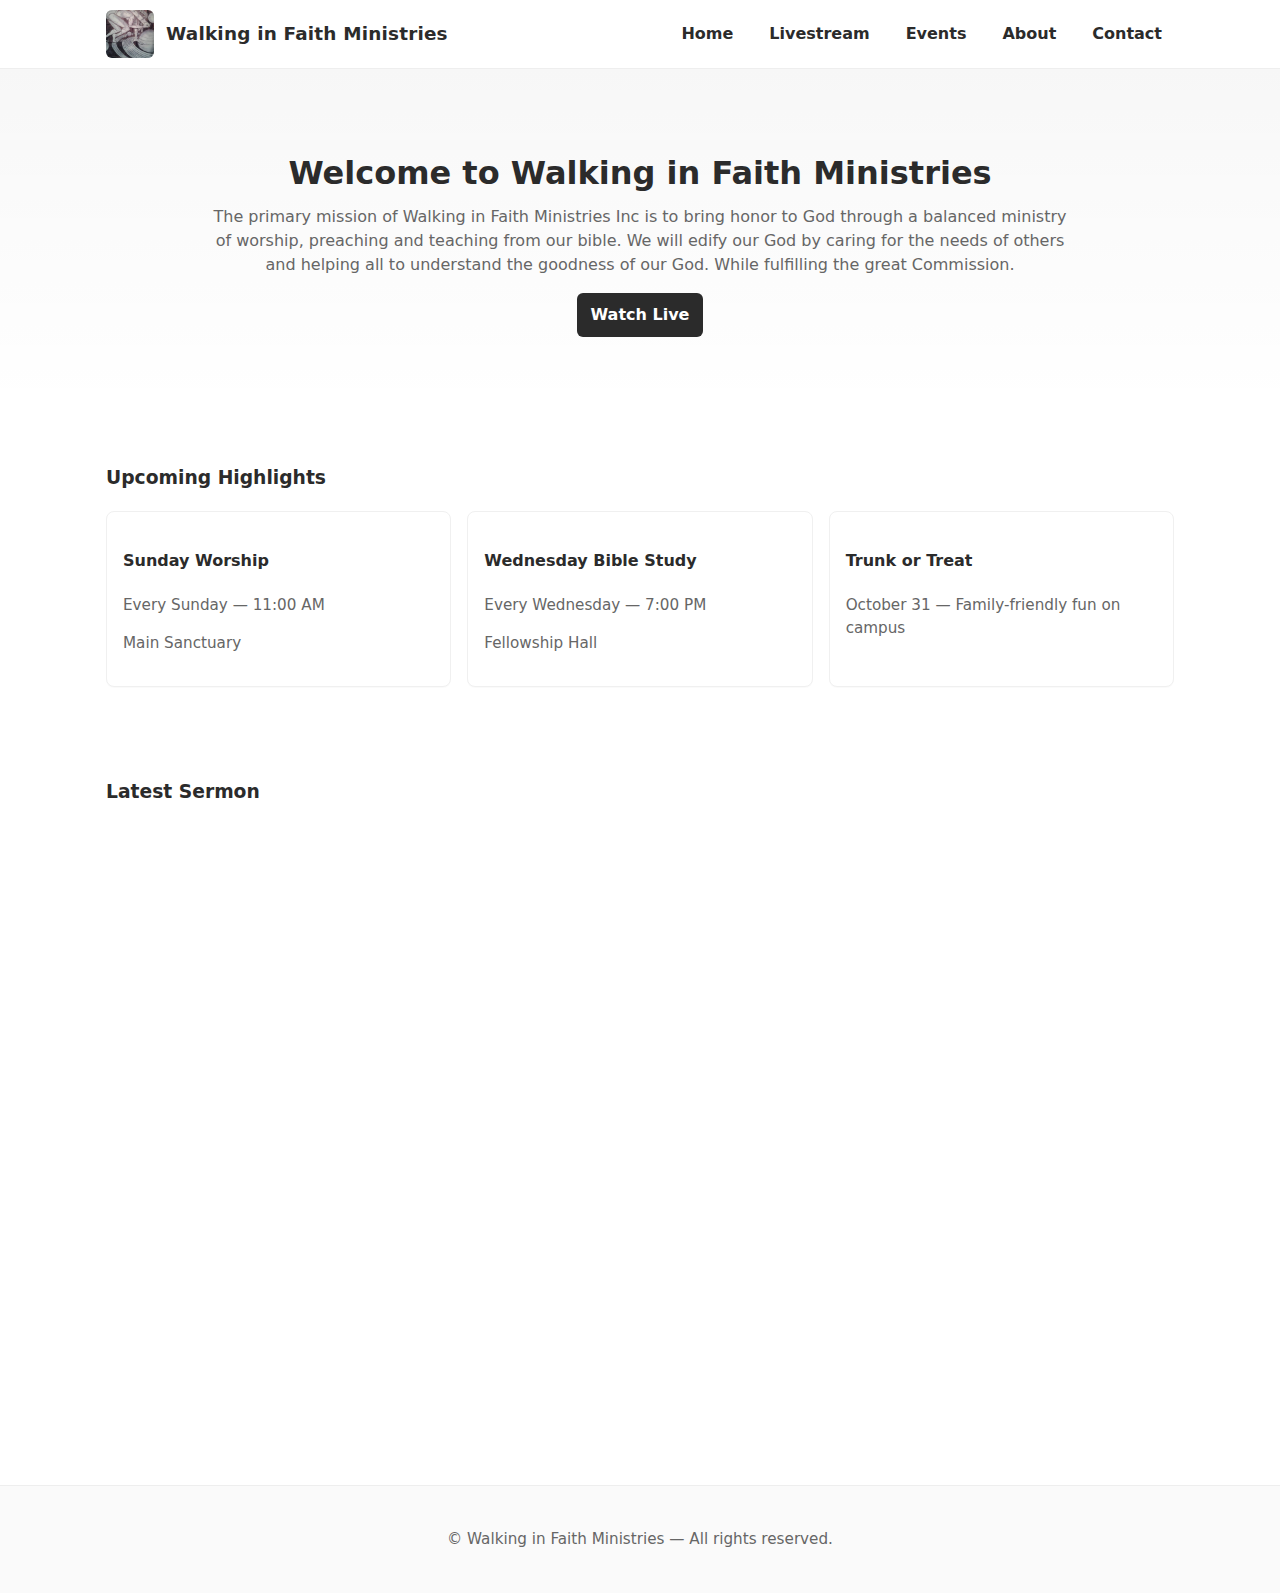
<file: index.html>
<!doctype html>
<html lang="en">
<head>
  <meta charset="utf-8">
  <meta name="viewport" content="width=device-width,initial-scale=1">
  <title>Walking in Faith Ministries</title>
  <link rel="stylesheet" href="style.css">
</head>
<body>

<header class="site-header">
  <div class="navbar container">
    <a href="index.html" class="brand"><img src="logo.png" alt="Walking in Faith Ministries logo"><h1>Walking in Faith Ministries</h1></a>
    <nav class="nav-links">
      <a href="index.html">Home</a>
      <a href="livestream.html">Livestream</a>
      <a href="events.html">Events</a>
      <a href="about.html">About</a>
      <a href="contact.html">Contact</a>
    </nav>
  </div>
</header>

<main>
  <section class="hero">
    <div class="container">
      <h2>Welcome to Walking in Faith Ministries</h2>
      <p>The primary mission of Walking in Faith Ministries Inc is to bring honor to God through a balanced ministry of worship, preaching and teaching from our bible. We will edify our God by caring for the needs of others and helping all to understand the goodness of our God. While fulfilling the great Commission.</p>
      <p style="margin-top:16px;"><a href="livestream.html" class="btn">Watch Live</a></p>
    </div>
  </section>

  <section class="section container">
    <h3>Upcoming Highlights</h3>
    <div class="cards" style="margin-top:12px">
      <div class="card">
        <h4>Sunday Worship</h4>
        <p class="note">Every Sunday — 11:00 AM</p>
        <p class="note">Main Sanctuary</p>
      </div>
      <div class="card">
        <h4>Wednesday Bible Study</h4>
        <p class="note">Every Wednesday — 7:00 PM</p>
        <p class="note">Fellowship Hall</p>
      </div>
      <div class="card">
        <h4>Trunk or Treat</h4>
        <p class="note">October 31 — Family-friendly fun on campus</p>
      </div>
    </div>
  </section>

  <section class="section container">
    <h3>Latest Sermon</h3>
    <div class="video-wrap" style="margin-top:12px">
      <!-- Replace the src with your YouTube/Facebook embed URL -->
      <iframe src="https://www.youtube.com/embed/VIDEO_ID" title="Latest Sermon" allowfullscreen></iframe>
    </div>
  </section>

</main>

<footer class="site-footer">
  <div class="container">
    <p>&copy; Walking in Faith Ministries — All rights reserved.</p>
  </div>
</footer>

</body>
</html>
</file>
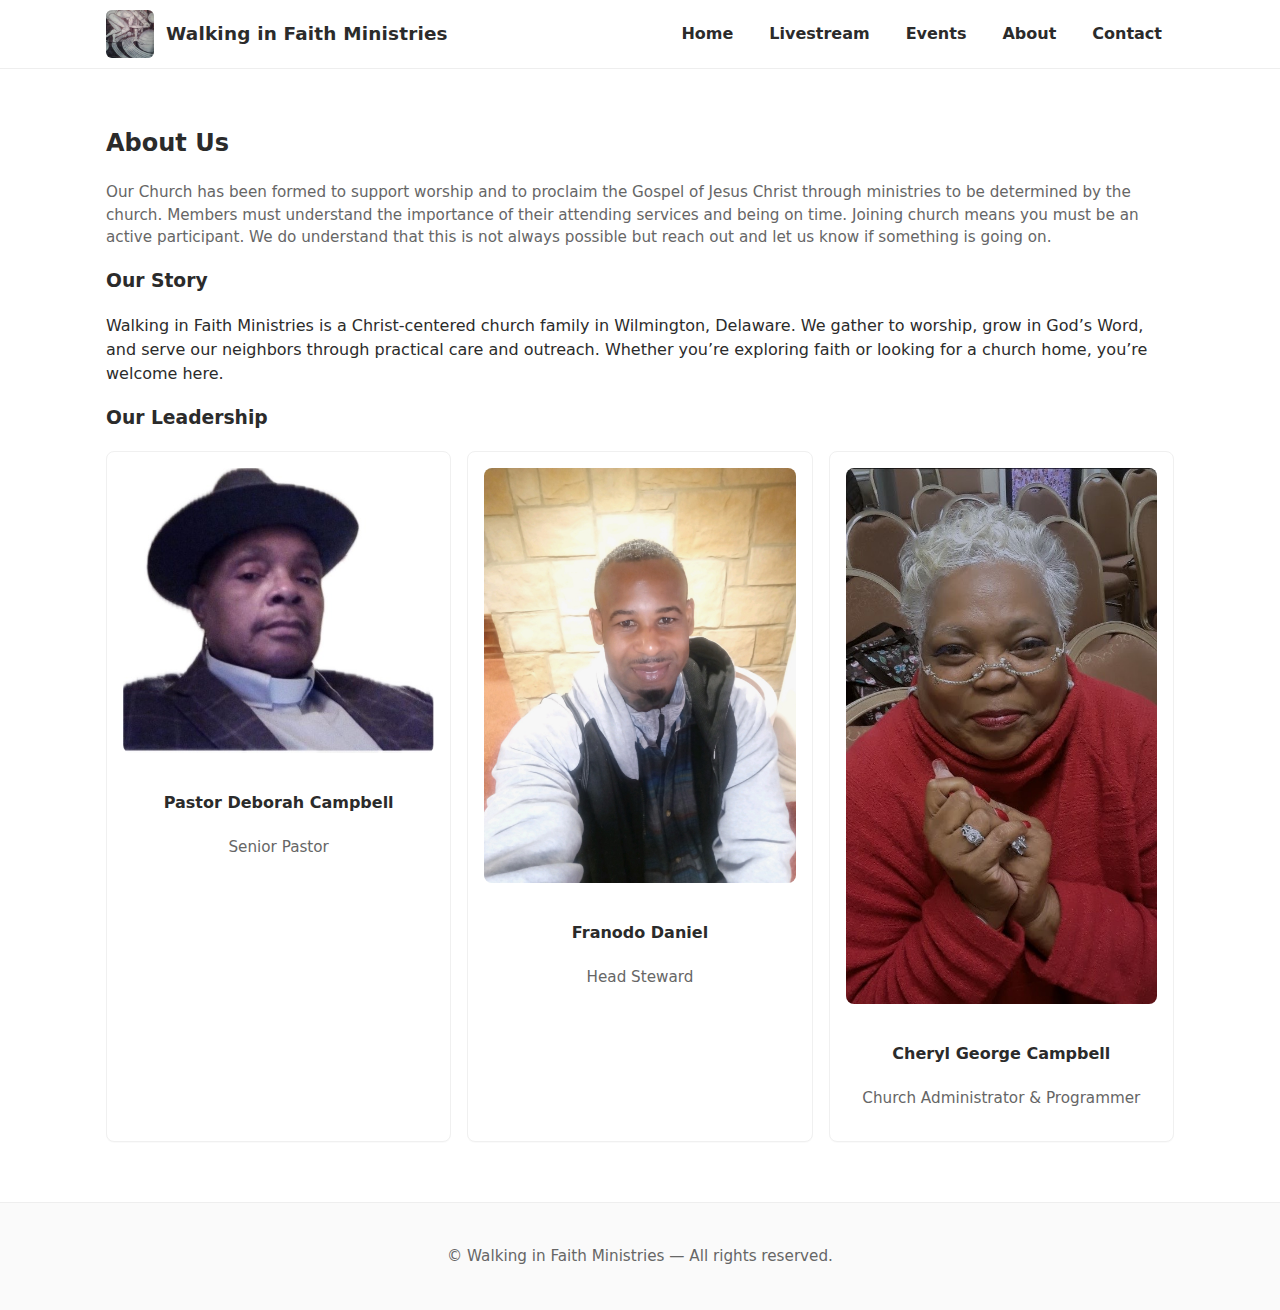
<file: about.html>
<!doctype html>
<html lang="en">
<head>
  <meta charset="utf-8">
  <meta name="viewport" content="width=device-width,initial-scale=1">
  <title>About — Walking in Faith Ministries</title>
  <link rel="stylesheet" href="style.css">
</head>
<body>

<header class="site-header">
  <div class="navbar container">
    <a href="index.html" class="brand"><img src="logo.png" alt="Walking in Faith Ministries logo"><h1>Walking in Faith Ministries</h1></a>
    <nav class="nav-links">
      <a href="index.html">Home</a>
      <a href="livestream.html">Livestream</a>
      <a href="events.html">Events</a>
      <a href="about.html">About</a>
      <a href="contact.html">Contact</a>
    </nav>
  </div>
</header>

<main>
  <section class="container section">
    <h2>About Us</h2>
    <p class="note">Our Church has been formed to support worship and to proclaim the Gospel of Jesus Christ through ministries to be determined by the church. Members must understand the importance of their attending services and being on time. Joining church means you must be an active participant. We do understand that this is not always possible but reach out and let us know if something is going on.</p>

    <h3 style="margin-top:18px">Our Story</h3>
    <p>Walking in Faith Ministries is a Christ-centered church family in Wilmington, Delaware. We gather to worship, grow in God’s Word, and serve our neighbors through practical care and outreach. Whether you’re exploring faith or looking for a church home, you’re welcome here.</p>

    
    <h3 style="margin-top:18px">Our Leadership</h3>
    <div class="cards" style="margin-top:12px">
      <div class="card" style="text-align:center">
        <img src="pastor_deborah_campbell.jpg" alt="Pastor Deborah Campbell" style="max-width:100%;border-radius:8px;margin-bottom:10px">
        <h4>Pastor Deborah Campbell</h4>
        <p class="note">Senior Pastor</p>
      </div>
      <div class="card" style="text-align:center">
        <img src="franodo_daniel.jpg" alt="Franodo Daniel" style="max-width:100%;border-radius:8px;margin-bottom:10px">
        <h4>Franodo Daniel</h4>
        <p class="note">Head Steward</p>
      </div>
      <div class="card" style="text-align:center">
        <img src="cheryl_george_campbell.jpg" alt="Cheryl George Campbell" style="max-width:100%;border-radius:8px;margin-bottom:10px">
        <h4>Cheryl George Campbell</h4>
        <p class="note">Church Administrator & Programmer</p>
      </div>
    </div>

  </section>
</main>

<footer class="site-footer">
  <div class="container">
    <p>&copy; Walking in Faith Ministries — All rights reserved.</p>
  </div>
</footer>

</body>
</html>
</file>
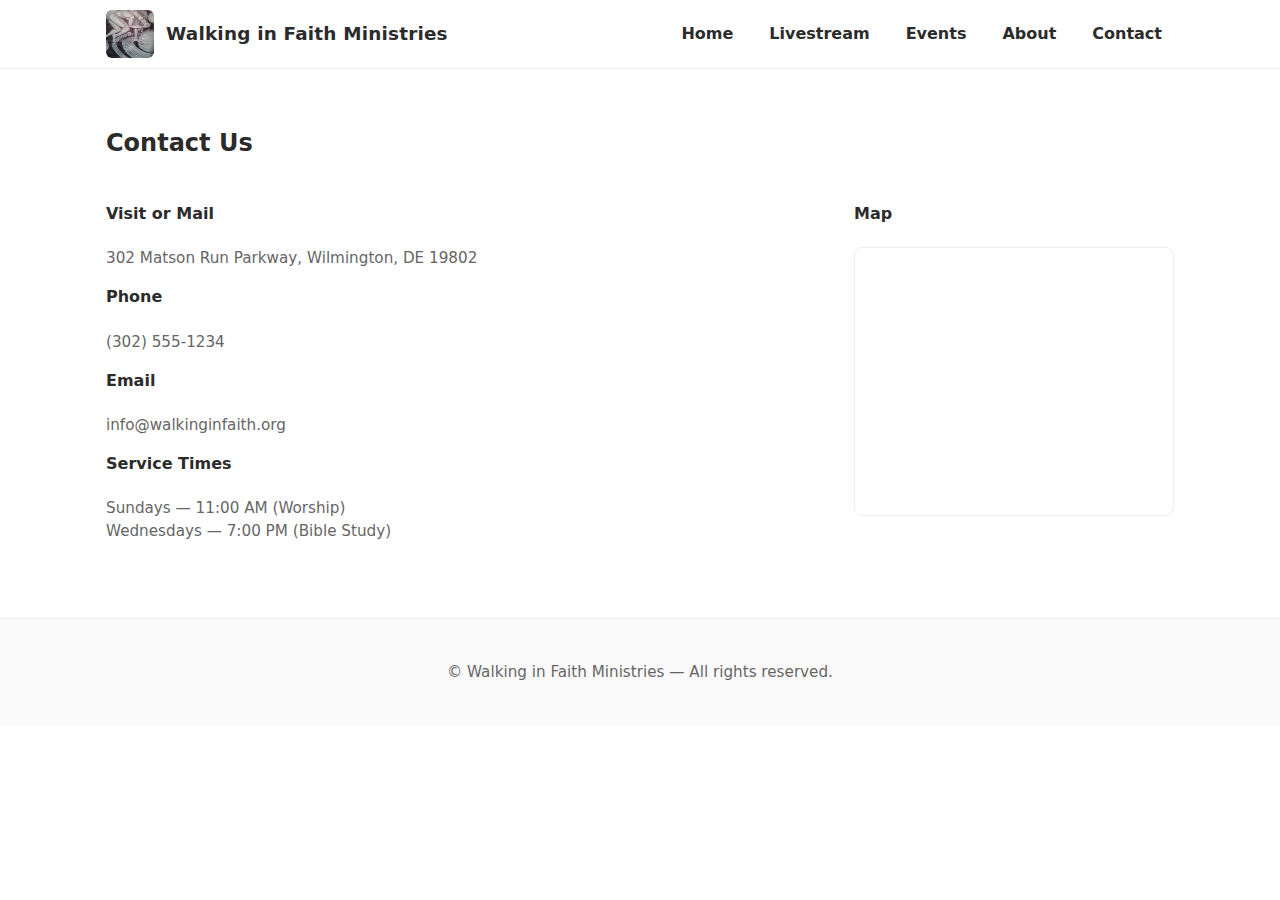
<file: contact.html>
<!doctype html>
<html lang="en">
<head>
  <meta charset="utf-8">
  <meta name="viewport" content="width=device-width,initial-scale=1">
  <title>Contact — Walking in Faith Ministries</title>
  <link rel="stylesheet" href="style.css">
</head>
<body>

<header class="site-header">
  <div class="navbar container">
    <a href="index.html" class="brand"><img src="logo.png" alt="Walking in Faith Ministries logo"><h1>Walking in Faith Ministries</h1></a>
    <nav class="nav-links">
      <a href="index.html">Home</a>
      <a href="livestream.html">Livestream</a>
      <a href="events.html">Events</a>
      <a href="about.html">About</a>
      <a href="contact.html">Contact</a>
    </nav>
  </div>
</header>

<main>
  <section class="container section">
    <h2>Contact Us</h2>
    <div class="contact-grid" style="margin-top:12px">
      <div>
        <h4>Visit or Mail</h4>
        <p class="note">302 Matson Run Parkway, Wilmington, DE 19802</p>

        <h4 style="margin-top:12px">Phone</h4>
        <p class="note">(302) 555-1234</p>

        <h4 style="margin-top:12px">Email</h4>
        <p class="note">info@walkinginfaith.org</p>

        <h4 style="margin-top:12px">Service Times</h4>
        <p class="note">Sundays — 11:00 AM (Worship) <br> Wednesdays — 7:00 PM (Bible Study)</p>
      </div>
      <div>
        <h4>Map</h4>
        <div style="border:1px solid #eee; border-radius:8px; overflow:hidden; margin-top:8px;">
          <!-- Replace the src with your Google Maps embed link for your address -->
          <iframe src="https://www.google.com/maps/embed?pb=" width="100%" height="260" style="border:0;" allowfullscreen="" loading="lazy"></iframe>
        </div>
      </div>
    </div>
  </section>
</main>

<footer class="site-footer">
  <div class="container">
    <p>&copy; Walking in Faith Ministries — All rights reserved.</p>
  </div>
</footer>

</body>
</html>
</file>
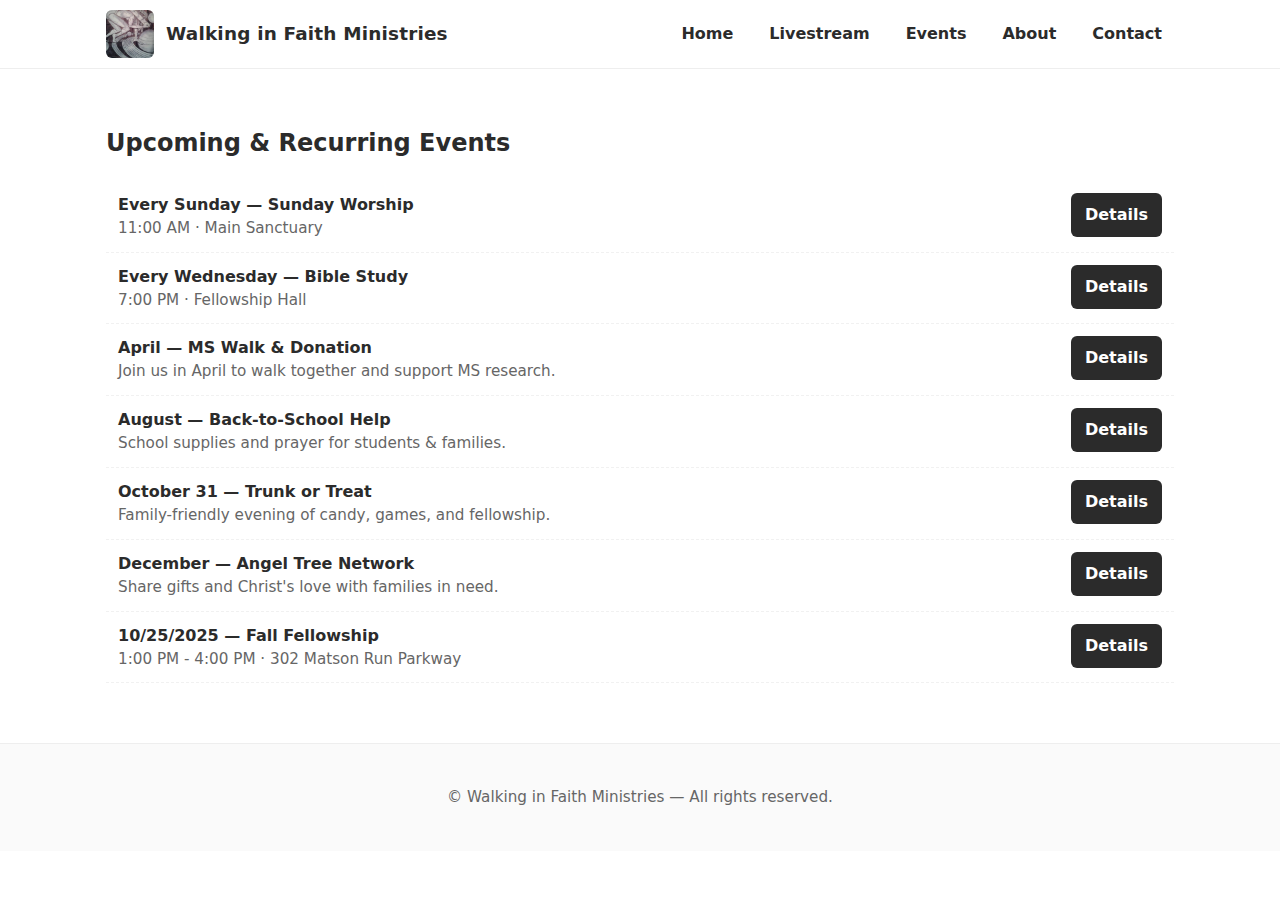
<file: events.html>
<!doctype html>
<html lang="en">
<head>
  <meta charset="utf-8">
  <meta name="viewport" content="width=device-width,initial-scale=1">
  <title>Events — Walking in Faith Ministries</title>
  <link rel="stylesheet" href="style.css">
</head>
<body>

<header class="site-header">
  <div class="navbar container">
    <a href="index.html" class="brand"><img src="logo.png" alt="Walking in Faith Ministries logo"><h1>Walking in Faith Ministries</h1></a>
    <nav class="nav-links">
      <a href="index.html">Home</a>
      <a href="livestream.html">Livestream</a>
      <a href="events.html">Events</a>
      <a href="about.html">About</a>
      <a href="contact.html">Contact</a>
    </nav>
  </div>
</header>

<main>
  <section class="container section">
    <h2>Upcoming & Recurring Events</h2>
    <div style="margin-top:12px">

      <div class="event">
        <div><strong>Every Sunday — Sunday Worship</strong>
          <div class="meta">11:00 AM · Main Sanctuary</div>
        </div>
        <div><a class="btn" href="#">Details</a></div>
      </div>

      <div class="event">
        <div><strong>Every Wednesday — Bible Study</strong>
          <div class="meta">7:00 PM · Fellowship Hall</div>
        </div>
        <div><a class="btn" href="#">Details</a></div>
      </div>

      <div class="event">
        <div><strong>April — MS Walk & Donation</strong>
          <div class="meta">Join us in April to walk together and support MS research.</div>
        </div>
        <div><a class="btn" href="#">Details</a></div>
      </div>

      <div class="event">
        <div><strong>August — Back-to-School Help</strong>
          <div class="meta">School supplies and prayer for students & families.</div>
        </div>
        <div><a class="btn" href="#">Details</a></div>
      </div>

      <div class="event">
        <div><strong>October 31 — Trunk or Treat</strong>
          <div class="meta">Family-friendly evening of candy, games, and fellowship.</div>
        </div>
        <div><a class="btn" href="#">Details</a></div>
      </div>

      <div class="event">
        <div><strong>December — Angel Tree Network</strong>
          <div class="meta">Share gifts and Christ's love with families in need.</div>
        </div>
        <div><a class="btn" href="#">Details</a></div>
      </div>

      <div class="event">
        <div><strong>10/25/2025 — Fall Fellowship</strong>
          <div class="meta">1:00 PM - 4:00 PM · 302 Matson Run Parkway</div>
        </div>
        <div><a class="btn" href="#">Details</a></div>
      </div>

    </div>
  </section>
</main>

<footer class="site-footer">
  <div class="container">
    <p>&copy; Walking in Faith Ministries — All rights reserved.</p>
  </div>
</footer>

</body>
</html>
</file>
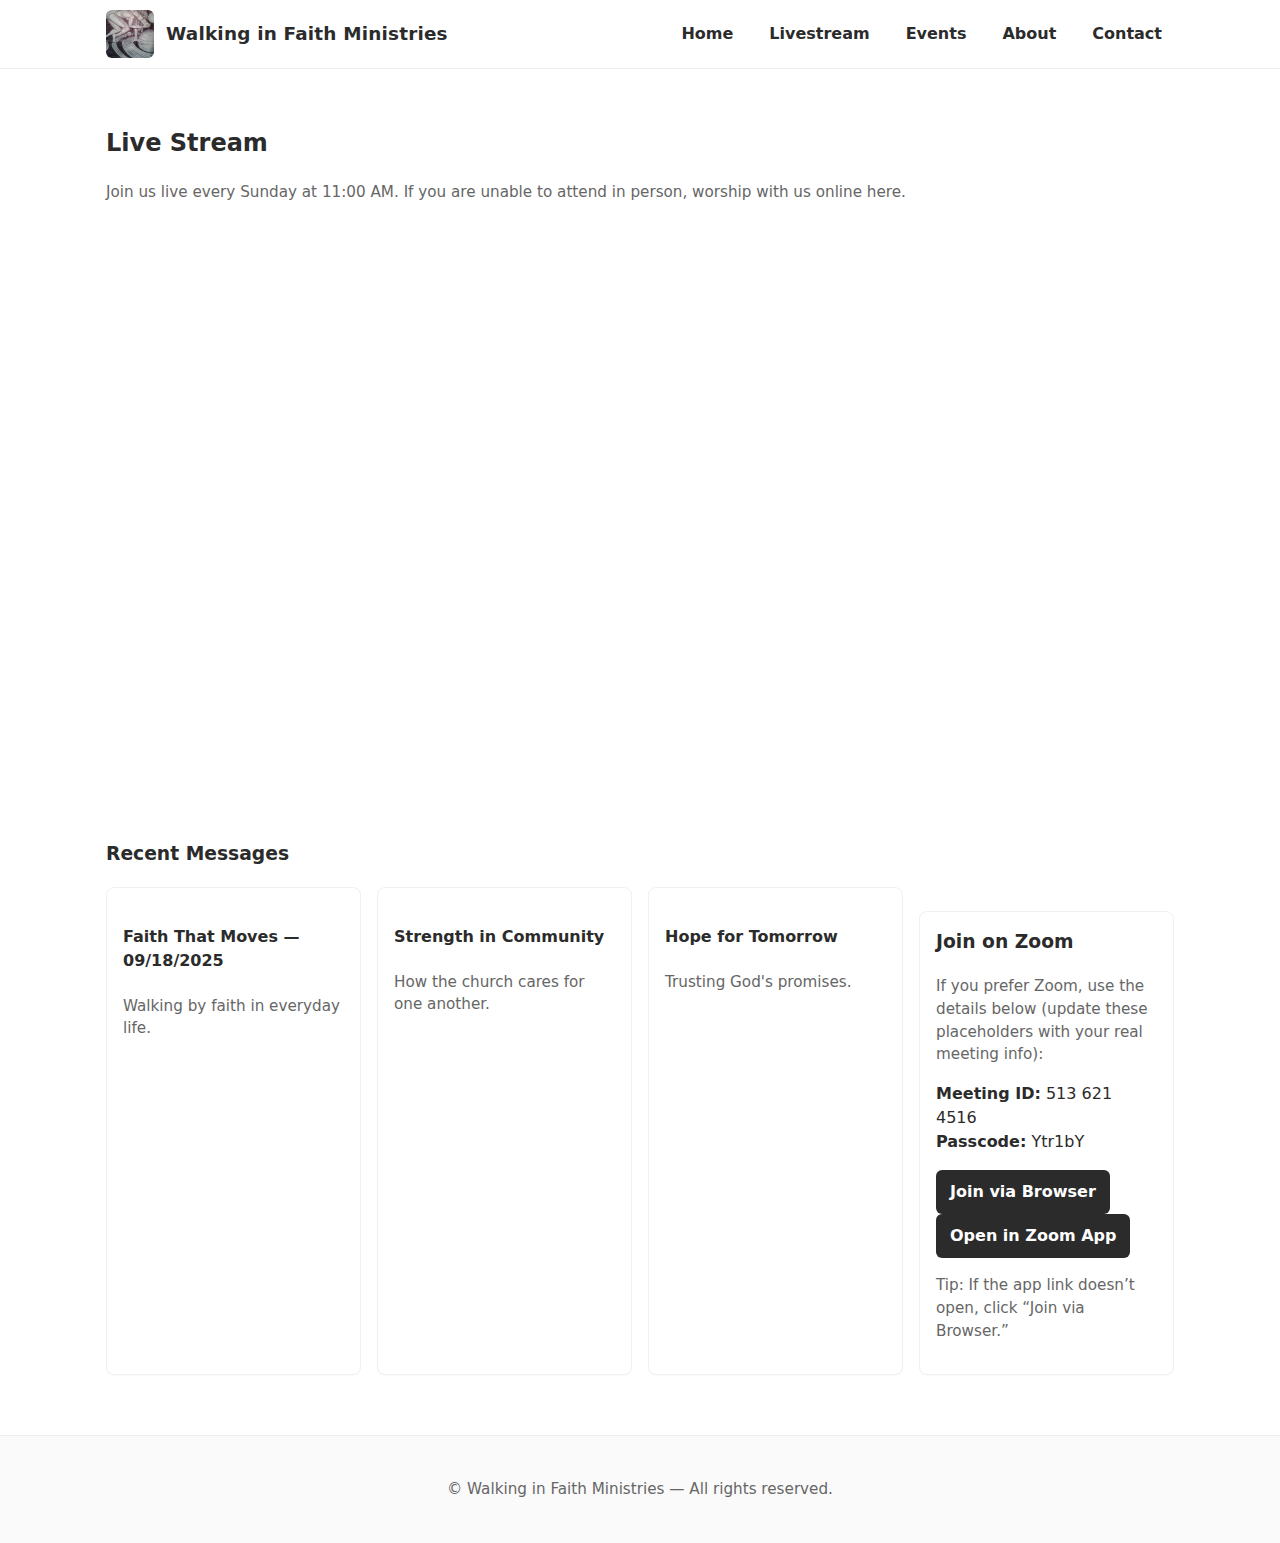
<file: livestream.html>
<!doctype html>
<html lang="en">
<head>
  <meta charset="utf-8">
  <meta name="viewport" content="width=device-width,initial-scale=1">
  <title>Livestream — Walking in Faith Ministries</title>
  <link rel="stylesheet" href="style.css">
</head>
<body>

<header class="site-header">
  <div class="navbar container">
    <a href="index.html" class="brand"><img src="logo.png" alt="Walking in Faith Ministries logo"><h1>Walking in Faith Ministries</h1></a>
    <nav class="nav-links">
      <a href="index.html">Home</a>
      <a href="livestream.html">Livestream</a>
      <a href="events.html">Events</a>
      <a href="about.html">About</a>
      <a href="contact.html">Contact</a>
    </nav>
  </div>
</header>

<main>
  <section class="container section">
    <h2>Live Stream</h2>
    <p class="note">Join us live every Sunday at 11:00 AM. If you are unable to attend in person, worship with us online here.</p>
    <div style="margin-top:16px" class="video-wrap">
      <!-- Replace VIDEO_ID with your YouTube video ID or use a Facebook embed URL -->
      <iframe src="https://www.youtube.com/embed/VIDEO_ID" title="Live Stream" allowfullscreen></iframe>
    </div>

    <div style="margin-top:20px">
      <h3>Recent Messages</h3>
      <div class="cards" style="margin-top:12px">
        <div class="card"><h4>Faith That Moves — 09/18/2025</h4><p class="note">Walking by faith in everyday life.</p></div>
        <div class="card"><h4>Strength in Community</h4><p class="note">How the church cares for one another.</p></div>
        <div class="card"><h4>Hope for Tomorrow</h4><p class="note">Trusting God's promises.</p></div>
      
    <div style="margin-top:24px" class="card">
      <h3 style="margin-top:0">Join on Zoom</h3>
      <p class="note">If you prefer Zoom, use the details below (update these placeholders with your real meeting info):</p>
      <p><strong>Meeting ID:</strong> <span>513 621 4516</span><br>
         <strong>Passcode:</strong> <span>Ytr1bY</span></p>
      <p>
        <!-- Replace 12345678901 with your real Meeting ID (no spaces) -->
        <a class="btn" href="https://zoom.us/j/5136214516" target="_blank" rel="noopener">Join via Browser</a>
        <!-- For the Zoom desktop app (optional): replace MEETINGID and PASSCODE -->
        <a class="btn" href="zoommtg://zoom.us/join?action=join&confno=5136214516&pwd=YTR1BY">Open in Zoom App</a>
      </p>
      <p class="note">Tip: If the app link doesn’t open, click “Join via Browser.”</p>
    </div>

  </div>
    </div>
  </section>
</main>

<footer class="site-footer">
  <div class="container">
    <p>&copy; Walking in Faith Ministries — All rights reserved.</p>
  </div>
</footer>

</body>
</html>
</file>
<file: style.css>
/* style.css - Walking in Faith Ministries (filled) */
:root{
  --accent:#4a4a4a;
  --accent-2:#2b2b2b;
  --bg:#ffffff;
  --muted:#666666;
  --max-width:1100px;
}
*{box-sizing:border-box}
body{font-family:Inter, system-ui, -apple-system, "Segoe UI", Roboto, "Helvetica Neue", Arial; margin:0; color:var(--accent-2); background:var(--bg); line-height:1.5}
.container{max-width:var(--max-width); margin:0 auto; padding:24px;}

/* Header */
.site-header{background:#fff; border-bottom:1px solid #eee; position:sticky; top:0; z-index:1000}
.navbar{display:flex; align-items:center; justify-content:space-between; gap:12px; padding:10px 16px}
.brand{display:flex; align-items:center; gap:12px; text-decoration:none; color:var(--accent-2)}
.brand img{height:48px; width:48px; object-fit:contain; border-radius:6px}
.brand h1{font-size:1.15rem; margin:0; letter-spacing:0.2px}

/* Nav */
.nav-links{display:flex; gap:12px; align-items:center}
.nav-links a{padding:8px 12px; text-decoration:none; color:var(--accent-2); border-radius:6px; font-weight:600}
.nav-links a:hover, .nav-links a.active{background:#f4f4f4}

/* Hero */
.hero{background:linear-gradient(180deg, rgba(0,0,0,0.03), rgba(0,0,0,0)); padding:48px 16px; text-align:center}
.hero h2{font-size:2rem; margin:8px 0}
.hero p{color:var(--muted); margin:0 auto; max-width:860px}

/* Sections */
.section{padding:36px 16px}
.cards{display:grid; grid-template-columns:repeat(auto-fit, minmax(220px,1fr)); gap:16px}
.card{background:#fff; border:1px solid #f0f0f0; padding:16px; border-radius:8px; box-shadow:0 1px 0 rgba(0,0,0,0.02)}

/* Events list */
.event{display:flex; justify-content:space-between; gap:12px; padding:12px; border-bottom:1px dashed #f1f1f1}
.event .meta{color:var(--muted); font-size:0.95rem}

/* Livestream iframe responsive */
.video-wrap{position:relative; padding-bottom:56.25%; height:0; overflow:hidden; border-radius:8px}
.video-wrap iframe{position:absolute; top:0; left:0; width:100%; height:100%; border:0}

/* Footer */
.site-footer{background:#fafafa; border-top:1px solid #eee; padding:18px 16px; margin-top:24px}
.site-footer p{margin:0; color:var(--muted); font-size:0.95rem; text-align:center}

/* Contact form simple */
.contact-grid{display:grid; grid-template-columns:1fr 320px; gap:20px}
@media (max-width:820px){.contact-grid{grid-template-columns:1fr} .brand h1{display:none} .brand img{height:40px; width:40px}}

/* Small utilities */
.btn{display:inline-block; padding:10px 14px; background:var(--accent-2); color:#fff; text-decoration:none; border-radius:6px; font-weight:700}
.note{color:var(--muted); font-size:0.95rem}
</file>
